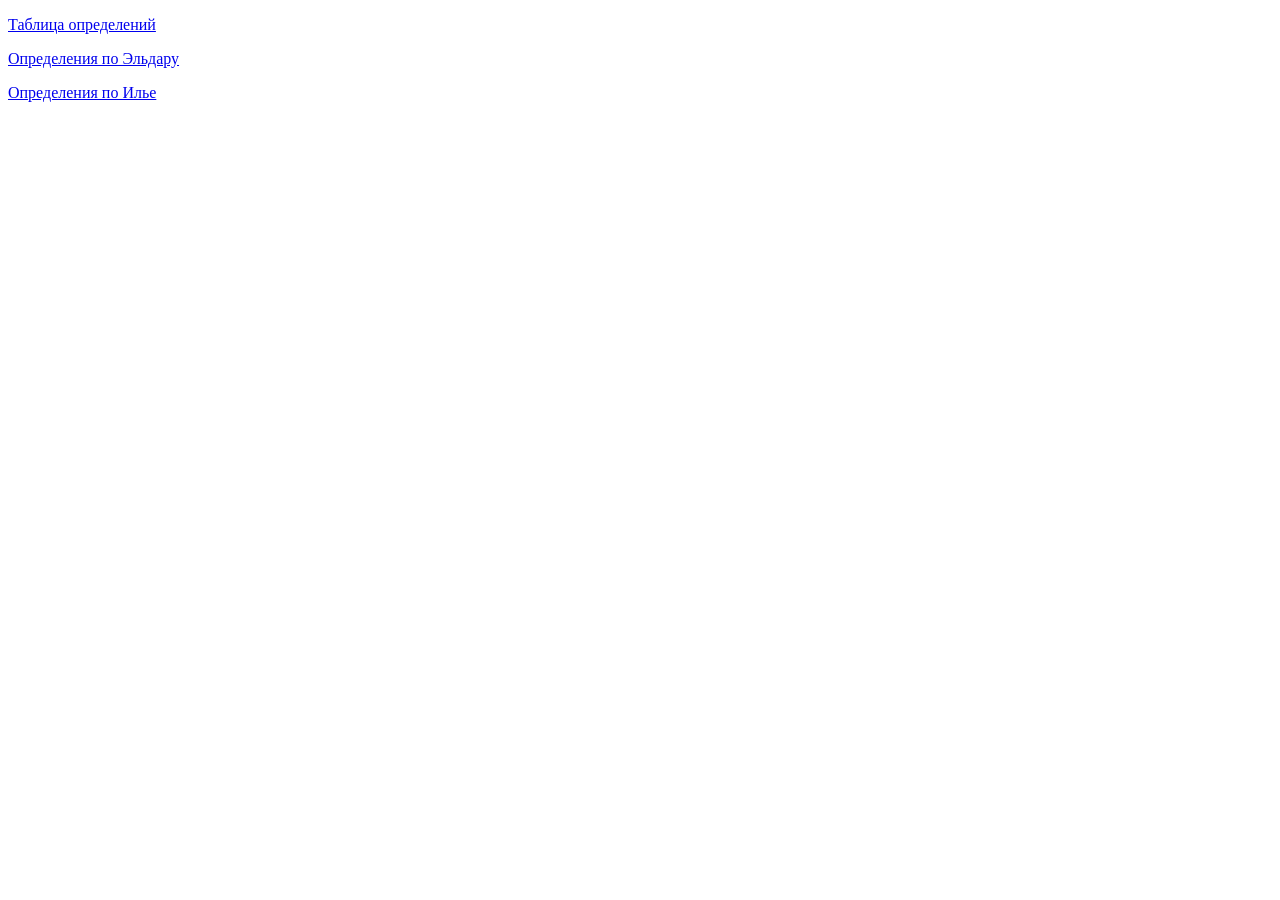
<file: index.html>
<!DOCTYPE html>
 <head>
  <meta charset="utf-8">
 </head>
 <body>
 <p><a href="https://docs.google.com/spreadsheets/d/1CoxjIxWb5GYUktRwDdhgf0EAqonZsqtpgejSAhEXrkY/edit#gid=0">Таблица определений</a></p>
 <p><a href="https://vk.com/doc146245711_559130991?hash=159c6abe4a0364da30&dl=e557013f4b12508870">Определения по Эльдару</a></p>
 <p><a href="https://vk.com/doc139003361_555501211?hash=99c80b04122eddda72&dl=a7f9507e9d2ff23674">Определения по Илье</a></p>
 </body>
</html>
</file>
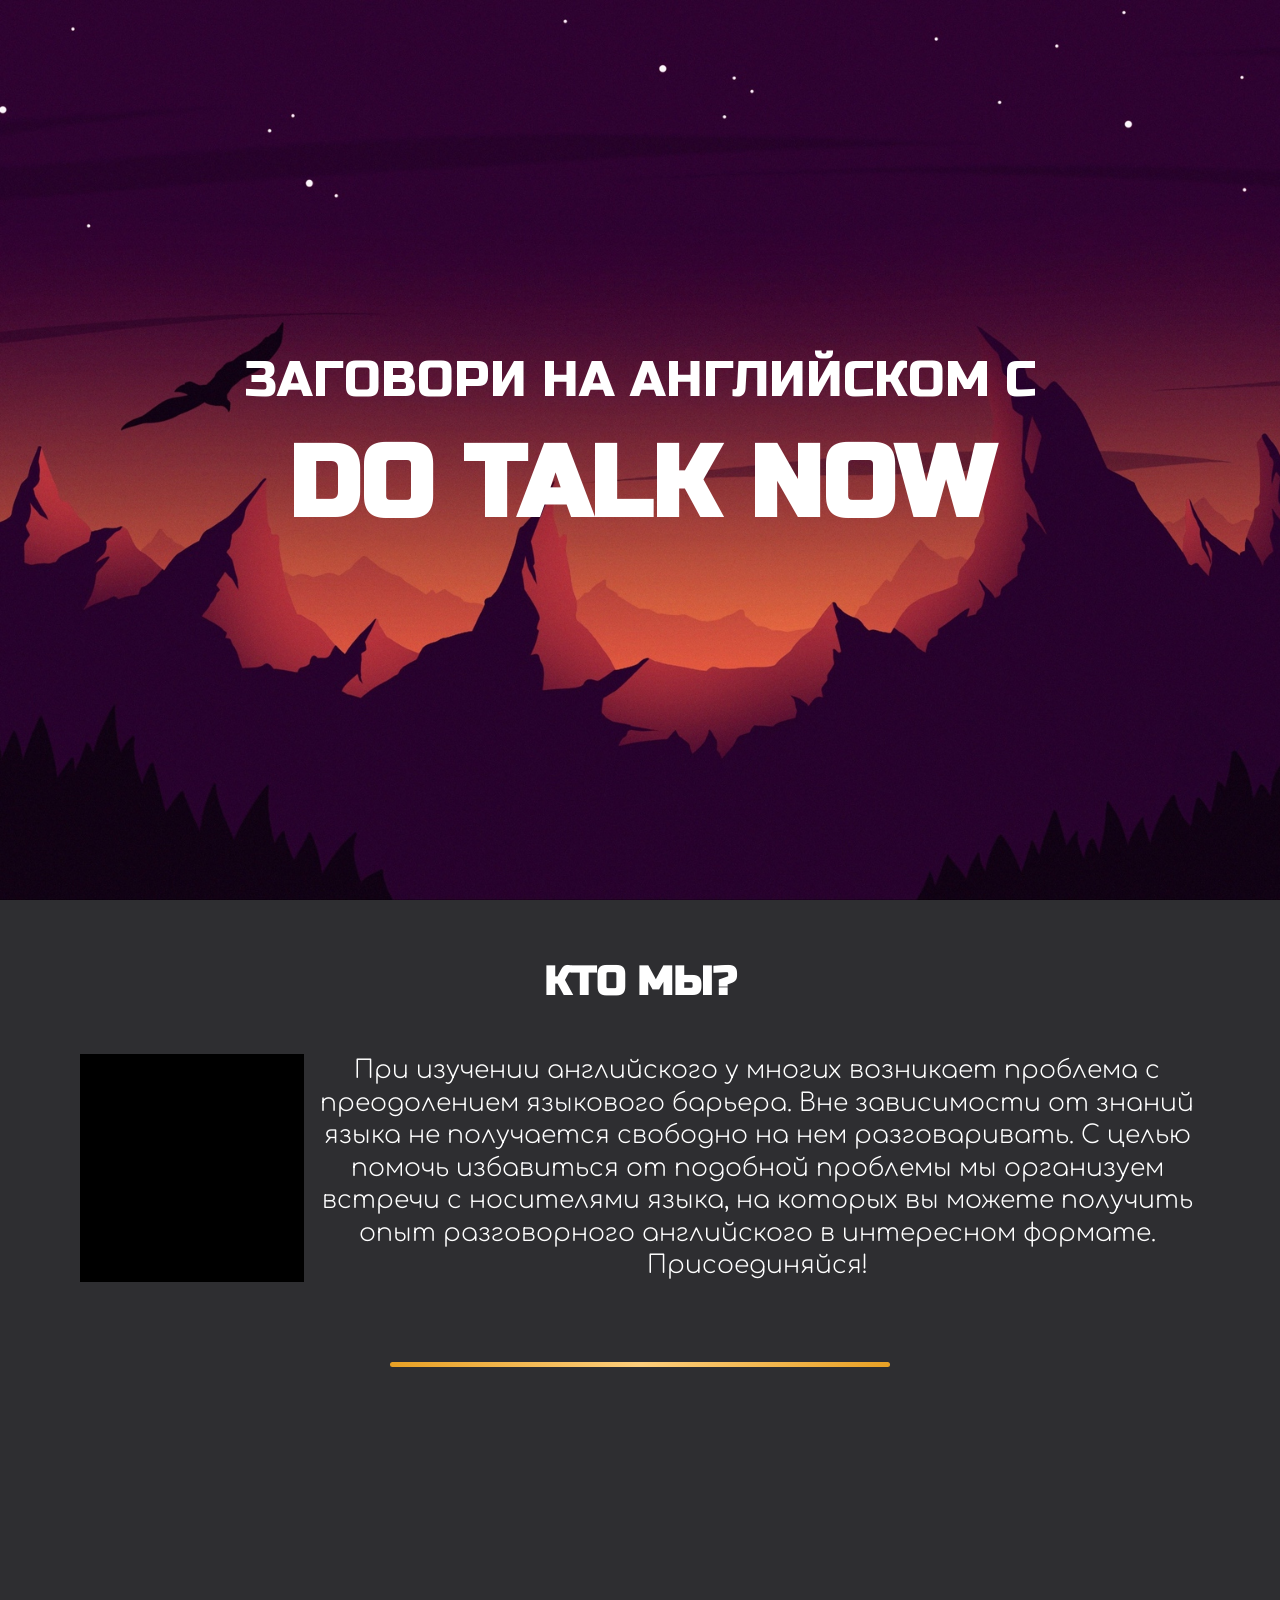
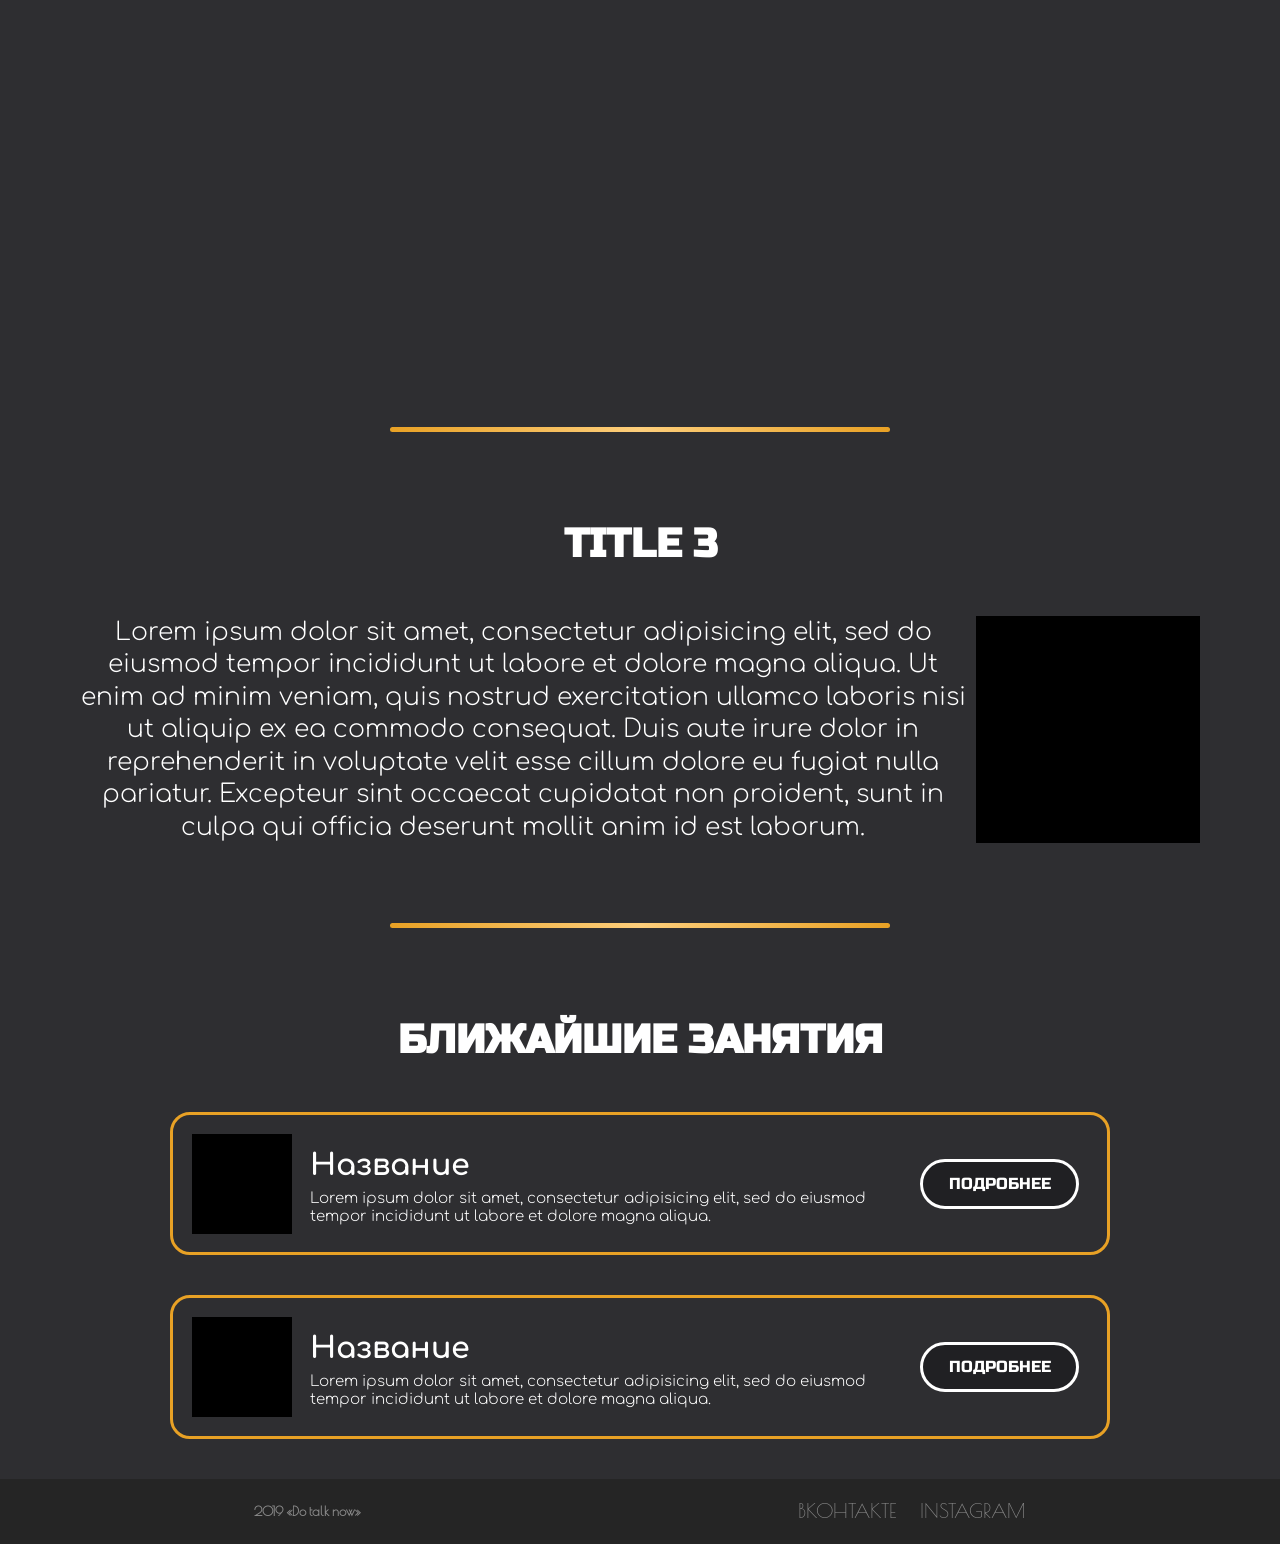
<file: index2.html>
<!DOCTYPE html>
<html>
  <head>
    <title>Do talk now</title>
    <meta charset="utf-8">
    <link rel="icon" type="image/png" href="Logo.png" />
    <link rel="stylesheet" href="style.css" type="text/css"/>
    <link href="https://fonts.googleapis.com/css?family=Comfortaa:700|Marck+Script|Poiret+One|Rubik+Mono+One|Russo+One&display=swap" rel="stylesheet">
  </head>
  <body>
    <div class="intro">
      <div class="introwelcome">
        <div class="container">
          <h1 class="supwelcome">Заговори на английском с</h1>
          <h1 class="welcome">Do talk now</h1>
        </div>
      </div>
    </div>

    <div class="main">
      <div class="container">
        <div class="title">
          <h1>Кто мы?</h1>
        </div>
        <div class="section_1">
          <div class="subtitle">
            <img src="Пробный.png" alt="">
            <h2 class="subtitle__right">При изучении английского у многих возникает проблема с преодолением языкового барьера. Вне зависимости от знаний языка не получается свободно на нем разговаривать. С целью помочь избавиться от подобной проблемы мы организуем встречи с носителями языка, на которых вы можете получить опыт разговорного английского в интересном формате. Присоединяйся!</h2>
          </div>
        </div>
        <hr class="cutting">
      </div>
      <div class="accordion">
        <ul>
          <li tabindex="1">
            <div>
              <a>
                <h2>Lorem Ipsum</h2>
                <p>Lorem ipsum dolor sit amet, consectetur adipiscing elit</p>
              </a>
            </div>
          </li>
          <li tabindex="2">
            <div>
              <a>
                <h2>Lorem Ipsum</h2>
                <p>Lorem ipsum dolor sit amet, consectetur adipiscing elit</p>
              </a>
            </div>
          </li>
          <li tabindex="3">
            <div>
              <a>
                <h2>Lorem Ipsum</h2>
                <p>Lorem ipsum dolor sit amet, consectetur adipiscing elit</p>
              </a>
            </div>
          </li>
          <li tabindex="4">
            <div>
              <a>
                <h2>Lorem Ipsum</h2>
                <p>Lorem ipsum dolor sit amet, consectetur adipiscing elit</p>
              </a>
            </div>
          </li>
          <li tabindex="5">
            <div>
              <a>
                <h2>Lorem Ipsum</h2>
                <p>Lorem ipsum dolor sit amet, consectetur adipiscing elit</p>
              </a>
            </div>
          </li>
          <li tabindex="6">
            <div>
              <a>
                <h2>Lorem Ipsum</h2>
                <p>Lorem ipsum dolor sit amet, consectetur adipiscing elit</p>
              </a>
            </div>
          </li>
        </ul>
      </div>

      <div class="container">
        <hr class="cutting">
        <div class="title">
          <h1>Title 3</h1>
        </div>
        <div class="section_1">
          <div class="subtitle">
            <h2 class="subtitle__left" >Lorem ipsum dolor sit amet, consectetur adipisicing elit, sed do eiusmod tempor incididunt ut labore et dolore magna aliqua. Ut enim ad minim veniam, quis nostrud exercitation ullamco laboris nisi ut aliquip ex ea commodo consequat. Duis aute irure dolor in reprehenderit in voluptate velit esse cillum dolore eu fugiat nulla pariatur. Excepteur sint occaecat cupidatat non proident, sunt in culpa qui officia deserunt mollit anim id est laborum.</h2>
            <img src="Пробный.png" alt="">
          </div>
        </div>
        <hr class="cutting">

        <div class="title">
          <h1>Ближайшие занятия</h1>
        </div>
        <div class="lessons">
          <div class="lesson">
            <img class="imglesson" src="Ava.jpg" alt="">
            <div class="lesson_inner">
              <h3 class="namelesson">Название</h3>
              <h4 class="desclesson">Lorem ipsum dolor sit amet, consectetur adipisicing elit, sed do eiusmod tempor incididunt ut labore et dolore magna aliqua.</h4>
            </div>
            <a href="" class="btnlesson">Подробнее</a>
          </div>
          <div class="lesson">
            <img class="imglesson" src="Ava.jpg" alt="">
            <div class="lesson_inner">
              <h3 class="namelesson">Название</h3>
              <h4 class="desclesson">Lorem ipsum dolor sit amet, consectetur adipisicing elit, sed do eiusmod tempor incididunt ut labore et dolore magna aliqua.</h4>
            </div>
            <a href="" class="btnlesson">Подробнее</a>
          </div>
        </div>
      </div>
    </div>

    <div class="outro">
      <div class="bottom__line">
        <div class="container">
          <div class="bottom__nav">
            <h5 class="bye">2019 «Do talk now»</h5>
            <nav class="btm__nav">
              <a class="btm__link" href="">Вконтакте</a>
              <a class="btm__link" href="https://instagram.com/dotalknow">instagram</a>
            </nav>
          </div>
        </div>
      </div>
    </div>
  </body>
</html>
</file>
<file: style.css>
body {
  margin: 0 auto;
  line-height: 1.6;
  color: white;
  align-items: center;
  background-color: #2e2e31;
}
html {
  scroll-behavior: smooth;
}
*,
*:after,
*:before {
  box-sizing: border-box;
}
h1 {
  font-family: 'Russo One', sans-serif;
  font-size: 40px;
  margin: 0 auto;
  text-transform: uppercase;
}
h2 {
  font-family: 'Comfortaa', cursive;
  font-size: 25px;
  font-weight: 300;
  margin: 0 auto;
  line-height: 1.3;
}
h3 {
  font-family: 'Comfortaa', cursive;
  font-weight: 700;
  margin: 0 auto;
}
h4 {
  font-family: 'Comfortaa', cursive;
  font-weight: 300;
  margin: 0 auto;

}
/*  Scroll  */
::-webkit-scrollbar {
  background: #202023;
  width: 20px;
}
::-webkit-scrollbar-track {
  box-shadow: inset 0 0 4px white;
  border-radius: 10px;
}
::-webkit-scrollbar-thumb {
  background: #e8a125;
  border-radius: 10px;
}
::-webkit-scrollbar-thumb:hover {
  background: #c47d00;
}
/*  Intro  */
.intro {
  width: 100%;
}
.container {
  max-width: 1200px;
  width: 100%;
  margin: 0 auto;
}

.introwelcome {
  display: flex;
  flex-direction: column;
  justify-content: center;
  width: 100%;
  height: 100vh;
  background: url("Welcome.jpg") center no-repeat;
  background-size: cover;
  margin-bottom: 50px;
}
.welcome {
  line-height: 1.4;
  text-align: center;
  font-size: 100px;
  vertical-align: middle;
  color: #fff;
  text-transform: uppercase;
}
.supwelcome {
  line-height: 1.4;
  text-align: center;
  font-size: 50px;
  font-weight: 100;
  vertical-align: middle;
  color: #fff;
}
/*  Main  */
.main {
  width: 100%;
}
.section_1 {
  margin: 40px;
}
.cutting {
  height: 5px;
  background: linear-gradient(0.25turn, #e8a125, #fdce7b, #e8a125);
  border-radius: 10px;
  border-width: 0px;
  width: 500px;
  margin-top: 80px;
  margin-bottom: 80px;
}
.title {
  text-align: center;
}
.subtitle {
  width: 100%;
  display: flex;
  justify-content: space-between;
}
.subtitle__left {
  text-align: center;
  width: 80%;
  display: inline-block;
  margin-right: 10px;

}
.subtitle__right {
  text-align: center;
  width: 80%;
  display: inline-block;
  margin-left: 10px;

}
.subtitle img {
  position: relative;
  width: 20%;
  display: inline-block;
}
/*  Gallery  */
.accordion {
  width: 100%;
  height: 500px;
  overflow: hidden;
  margin: 50px auto;
}
.accordion ul {
  width: 100%;
  display: table;
  table-layout: fixed;
  margin: 0;
  padding: 0;
}
.accordion ul li {
  display: table-cell;
  vertical-align: bottom;
  position: relative;
  width: 16.666%;
  height: 500px;
  background-repeat: no-repeat;
  background-position: center center;
  transition: all 500ms ease;
}
.accordion ul li div {
  display: block;
  overflow: hidden;
  width: 100%;
}
.accordion ul li div a {
  display: block;
  height: 500px;
  width: 100%;
  position: relative;
  z-index: 3;
  vertical-align: bottom;
  padding: 15px 20px;
  box-sizing: border-box;
  color: #fff;
  text-decoration: none;
  font-family: Open Sans, sans-serif;
  transition: all 200ms ease;
}
.accordion ul li div a * {
  opacity: 0;
  margin: 0;
  width: 100%;
  text-overflow: ellipsis;
  position: relative;
  z-index: 5;
  white-space: nowrap;
  overflow: hidden;
  -webkit-transform: translateX(-20px);
  transform: translateX(-20px);
  -webkit-transition: all 400ms ease;
  transition: all 400ms ease;
}
.accordion ul li div a h2 {
  font-family: Montserrat,sans-serif;
  text-overflow: clip;
  font-size: 24px;
  text-transform: uppercase;
  margin-bottom: 2px;
  top: 410px;
}
.accordion ul li div a p {
  top: 410px;
  font-size: 13.5px;
}
.accordion ul li:nth-child(1) {
  background-image: url("https://zabavnik.club/wp-content/uploads/2018/02/Odinochestvo_1_06021818.jpg");
}
.accordion ul li:nth-child(2) {
  background-image: url("http://fonday.ru/images/tmp/14/6/original/14630ksShwjAXHcqugQzVL.jpg");
}
.accordion ul li:nth-child(3) {
  background-image: url("https://i.pinimg.com/originals/8a/07/44/8a074428598567352fa0e211b8d75fdc.jpg");
}
.accordion ul li:nth-child(4) {
  background-image: url("http://www.radionetplus.ru/uploads/posts/2013-01/1359574417_violet-mix-wallpaper-1.jpeg");
}
.accordion ul li:nth-child(5) {
  background-image: url("http://wallpapers-image.ru/1920x1080/bridges/wallpapers/wallpapers-bridges-15.jpg");
}
.accordion ul li:nth-child(6) {
  background-image: url("http://www.gandex.ru/upl/oboi/gandex.ru-26_7040_boat-on-lake.jpg");
}
.accordion ul:hover li, .accordion ul:focus-within li {
  width: 8%;
}
.accordion ul li:focus {
  outline: none;
}
.accordion ul:hover li:hover,
.accordion ul li:focus, .accordion ul:focus-within li:focus {
  width: 60%;
}
.accordion ul:hover li:hover a,
.accordion ul li:focus a, .accordion ul:focus-within li:focus a {
  background: rgba(0, 0, 0, 0.4);
}
.accordion ul:hover li:hover a *,
.accordion ul li:focus a *, .accordion ul:focus-within li:focus a * {
  opacity: 1;
  -webkit-transform: translateX(0);
  transform: translateX(0);
}
.accordion ul:hover li {
  width: 8% !important;
}
.accordion ul:hover li a * {
  opacity: 0 !important;
}
.accordion ul:hover li:hover {
  width: 60% !important;
}
.accordion ul:hover li:hover a {
  background: rgba(0, 0, 0, 0.4);
}
.accordion ul:hover li:hover a * {
  opacity: 1 !important;
  -webkit-transform: translateX(0);
  transform: translateX(0);
}

@media screen and (max-width: 1200px) {
  .accordion {
    height: auto;
  }
  .accordion {
    width: 100%;
    display: flex;
  }
}

/*  Lessons  */
.lessons {
  max-width: 1000px;
  width: 100%;
  padding-top: 40px;
  margin: 0 auto;
}
.lesson {
  display: inline-flex;
  justify-content: space-between;
  margin-left: 3%;
  margin-right: 3%;
  border-radius: 20px;
  border-style: solid;
  margin-bottom: 40px;
  align-items: center;
  border-color: #e8a125;
}
.imglesson {
  margin: 2%;
}
.namelesson {
  font-size: 30px;
  margin-top: 2%;
}
.desclesson {
  line-height: 1.2;
  font-size: 15px;
  margin-bottom: 2%;
}
.btnlesson {
  width: 25%;
  margin-left: 3%;
  margin-right: 3%;
  border-radius: 50px;
  border-style: solid;
  padding: 1% 2%;
  text-align: center;
  text-transform: uppercase;
  font-family: 'Russo One', sans-serif;
  text-decoration: none;
  background-color: #202023;
  color: #fff;
  transition: .2s linear;
}
.btnlesson:hover {
color: #202023;
-moz-box-shadow:0 0 5px #202023;
-webkit-box-shadow:0 0 5px #202023;
box-shadow:0 0 5px #202023;
background-color: #fff;
}
/*  Outro  */
.bottom__line {
  width: 100%;
  height: 65px;
  background-color: #252525;
}
.bottom__nav {
  align-items: center;
  display: flex;
  justify-content: space-around;
}
.bye {
  font-family: 'Poiret One', cursive;
  color: #8a8a8a;
}
.btm__link {
  color: #8a8a8a;
  text-decoration: none;
  transition: .2s linear;
  font-family: 'Poiret One', cursive;
  font-size: 20px;
  text-transform: uppercase;
  padding: 0 10px;
}
.btm__link:last-child {
  padding-right: 0;
}
.btm__link:hover {
  color: #fff;
}
/*  Media  */
@media screen and (max-width:1200px) {
  h1 {
    font-size: 70px;
  }
  .subtitle {
    width: 100%;
    display: flex;
    flex-direction: column;
    font-size: 25px;
  }
  .subtitle__left {
    width: 100%;
    text-align: center;
    margin-bottom: 40px;
  }
  .subtitle__right {
    width: 100%;
    text-align: center;
    margin-bottom: 40px;
  }
  .subtitle img {
    width: 100%;
    max-width: 555px;
    max-height: 480px;
    margin: 30px auto;
    margin-top: 0;
  }
}
</file>
